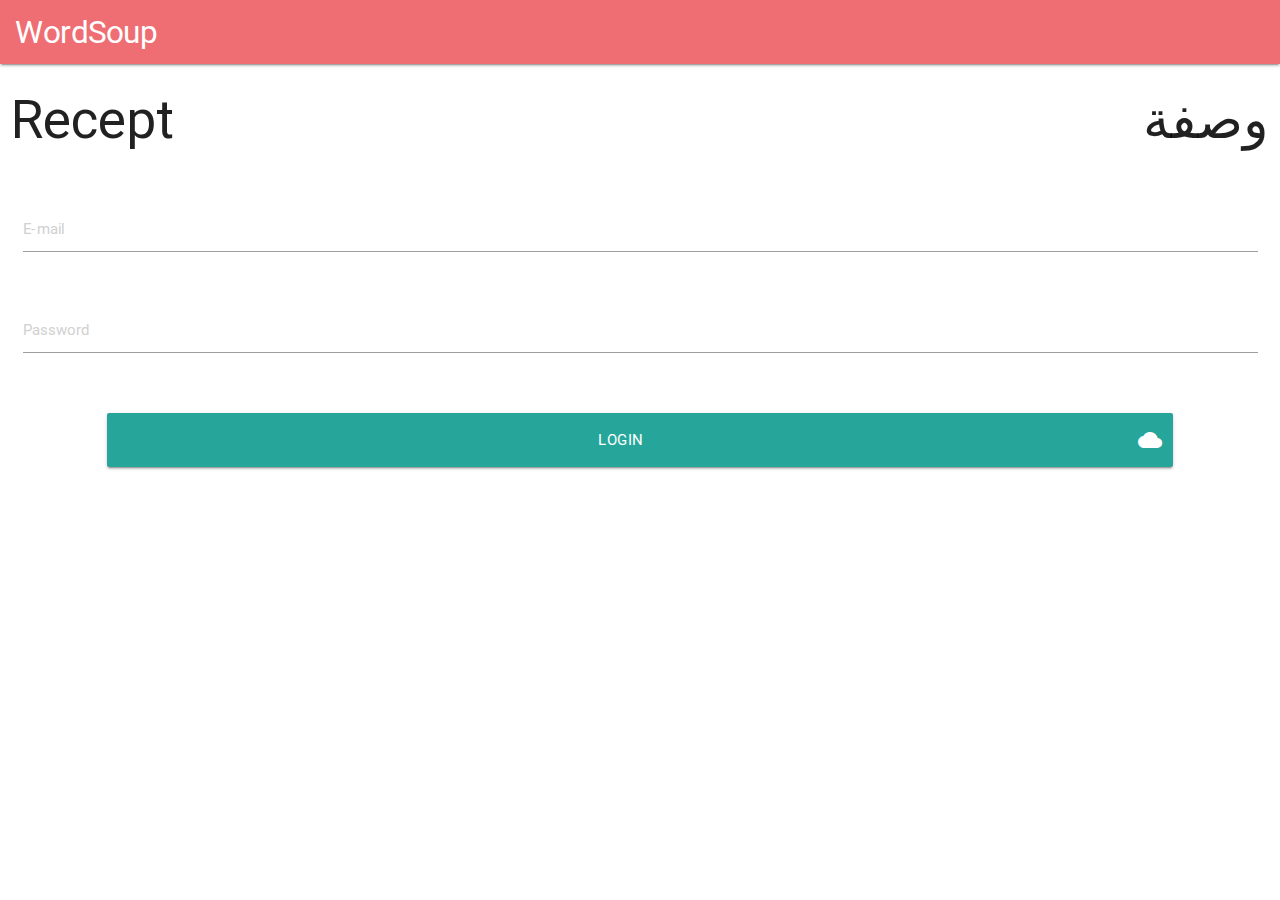
<file: index.html>
<!DOCTYPE html>
<html lang="en">
<head>
    <meta charset="UTF-8">
    <title>WordSoup</title>

    <!--Import Google Icon Font-->
    <link href="https://fonts.googleapis.com/icon?family=Material+Icons" rel="stylesheet">
    <!--Import materialize.css-->
    <link type="text/css" rel="stylesheet" href="css/materialize.min.css"  media="screen,projection"/>
    <link type="text/css" rel="stylesheet" href="css/master.css"  media="screen,projection"/>
    <!--Let browser know website is optimized for mobile-->
    <meta name="viewport" content="width=device-width, initial-scale=1.0"/>
</head>
<body>

<nav>
    <div class="nav-wrapper">
        <a href="#" class="brand-logo">WordSoup</a>
    </div>
</nav>

 <div class="row">
    <div class="col s6">
        <h2>Recept</h2>
    </div>
    <div class="col s6" dir="rtl">
        <h2>وصفة</h2>
    </div>
</div>

<div class="row">
   <form class="col s12">
     <div class="row">
       <div class="input-field col s12">
         <input placeholder="E-mail" id="password" type="email" class="validate">
       </div>
     </div>
     <div class="row">
       <div class="input-field col s12">
         <input placeholder="Password" id="email" type="password" class="validate">
       </div>
     </div>
   </form>
 </div>
 <div class="row">
     <a class="col s10 offset-s1 waves-effect waves-light btn-large" href="recipe-menu.html"><i class="material-icons right">cloud</i>Login</a>
 </div>
</body>
</html>
</file>
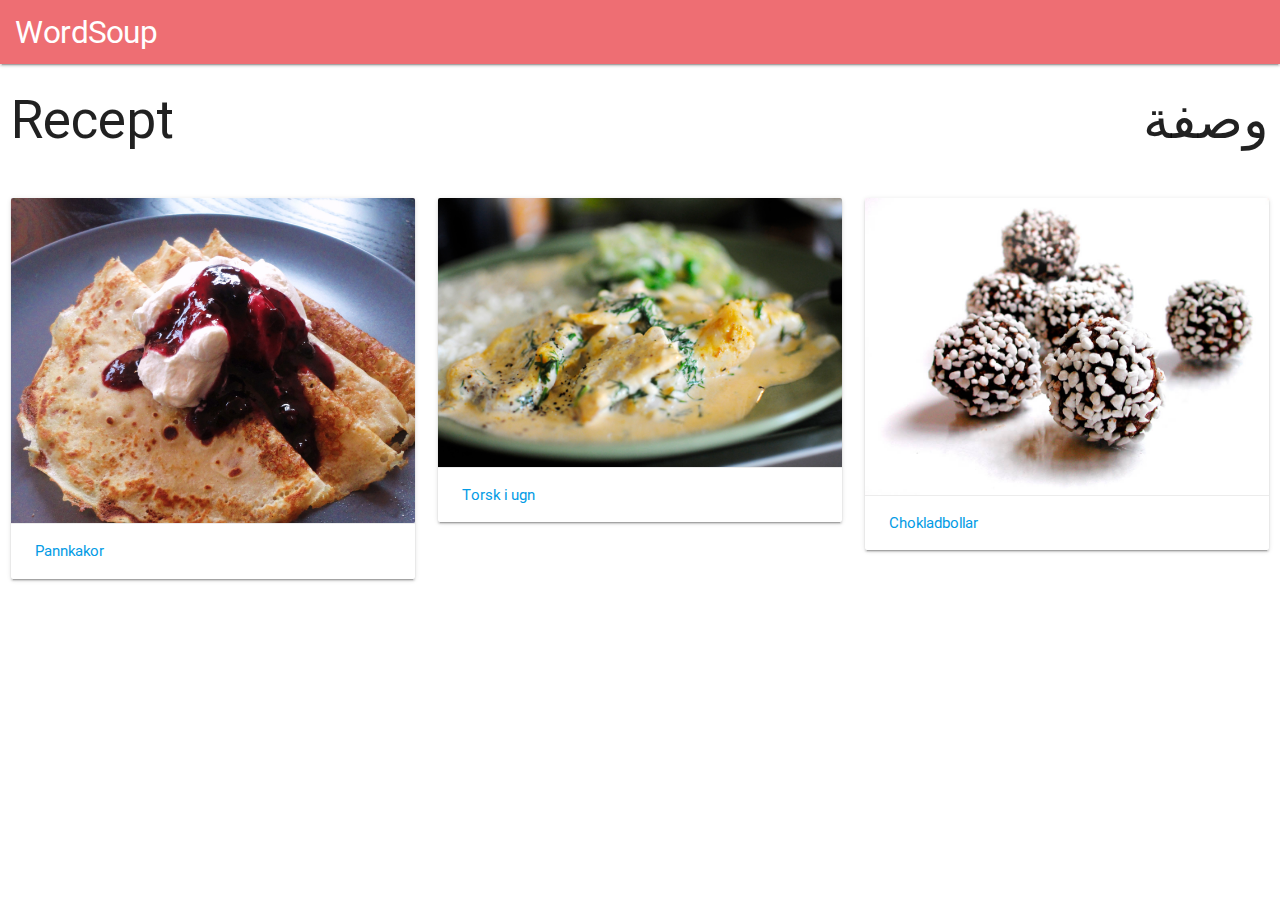
<file: recipe-menu.html>
<!DOCTYPE html>
<html lang="en">
<head>
    <meta charset="UTF-8">
    <title>WordSoup</title>

    <!--Import Google Icon Font-->
    <link href="https://fonts.googleapis.com/icon?family=Material+Icons" rel="stylesheet">
    <!--Import materialize.css-->
    <link type="text/css" rel="stylesheet" href="css/materialize.min.css"  media="screen,projection"/>
    <link type="text/css" rel="stylesheet" href="css/master.css"  media="screen,projection"/>
    <!--Let browser know website is optimized for mobile-->
    <meta name="viewport" content="width=device-width, initial-scale=1.0"/>
</head>
<body>

<nav>
    <div class="nav-wrapper">
        <a href="#" class="brand-logo">WordSoup</a>
    </div>
</nav>

<div class="row">
    <div class="col s6">
        <h2>Recept</h2>
    </div>
    <div class="col s6" dir="rtl">
        <h2>وصفة</h2>
    </div>
</div>

<div class="row">
    <div class="col s6 m4">
        <div class="card hoverable">
            <a href="viewRecipe.html">
                <div class="card-image">
                    <img src="image/pannkakor.jpg" style="width: 100%">
                </div>
                <div class="card-action">
                    Pannkakor
                </div>
            </a>
        </div>
    </div>
    <div class="col s6 m4">
        <div class="card hoverable">
            <a href="viewRecipe.html">
                <div class="card-image">
                    <img src="image/torsk-i-ugn.jpg" style="width: 100%">
                </div>
                <div class="card-action">
                    Torsk i ugn
                </div>
            </a>
        </div>
    </div>
    <div class="col s6 m4">
        <div class="card hoverable">
            <a href="viewRecipe.html">
                <div class="card-image">
                    <img src="image/chokladbollar.jpg" style="width: 100%">
                </div>
                <div class="card-action">
                    Chokladbollar
                </div>
            </a>
        </div>
    </div>
</div>

</body>
</html>
</file>
<file: css/master.css>
.word {
  padding: 2px 8px;
  margin: 2px;
  display: inline-block; }

.correct_choice {
  background-color: #9fa; }

.wrong_choice {
  background-color: #EF9A9A; }

.lexicon-game .word-drop {
  position: relative; }
  .lexicon-game .word-drop img {
    width: 100%; }
  .lexicon-game .word-drop .word {
    display: block;
    text-align: center;
    position: absolute;
    top: 50%;
    left: 50%;
    transform: translate(-50%, -50%); }

.gaps-game .word-drop {
  display: inline-block;
  width: 8em;
  height: 2em;
  border-bottom: thin solid silver;
  background-color: cornsilk;
  vertical-align: bottom; }
  .gaps-game .word-drop .word {
    width: 100%;
    text-align: center;
    margin: 0 auto;
    padding: 0; }

.instruction-gapped {
  line-height: 2em; }

.inline-block {
  display: inline-block; }

.instruction-image-container {
  width: 100%; }
  .instruction-image-container img {
    display: block;
    width: 100%;
    height: auto; }

#recipe-image {
  display: block;
  width: 100%;
  height: auto; }

.instruction {
  border: 1px solid #acacac; }

.row.instruction {
  margin-left: 0;
  margin-right: 0; }

.nav-wrapper {
  padding-left: 15px; }
  .nav-wrapper i {
    font-size: 2.1rem; }

.recipe-heading {
  font-size: 18px; }

.instruction .col.s4 {
  padding-right: 0; }

.popup-card, .ingredient-popup-card {
  position: fixed;
  width: 65%;
  top: 50%;
  left: 50%;
  transform: translate(-50%, -50%);
  z-index: 1001; }

.popup-blur, .ingredient-popup-hiddendiv {
  position: fixed;
  width: 100%;
  height: 100%;
  top: 0;
  left: 0;
  z-index: 1000;
  background-color: rgba(255, 255, 255, 0.4); }

.ingredient-popup-card {
  display: none; }

.ingredient-popup-hiddendiv {
  display: none; }

.train-recipe-button {
  position: fixed;
  bottom: 0;
  left: 0;
  width: 100%;
  z-index: 1000;
  padding: 5px 5px 5px 5px; }
  .train-recipe-button .btn {
    position: relative;
    width: 100%; }

.translated-word {
  position: relative; }

.word-pop {
  display: none;
  position: absolute;
  bottom: 100%;
  left: 0;
  padding: 2px 4px 2px 4px;
  border-radius: 7px; }

/*# sourceMappingURL=master.css.map */
</file>
